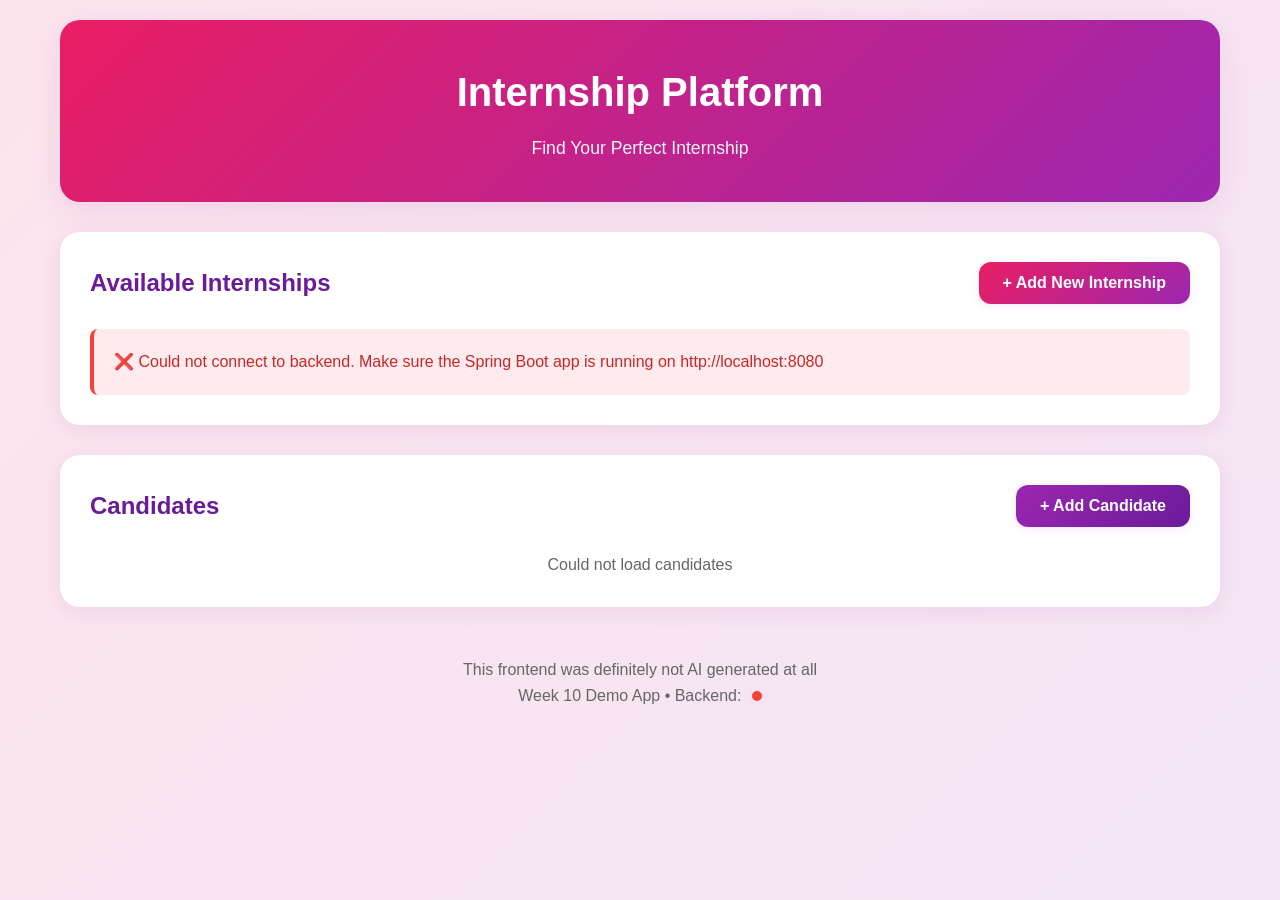
<file: Week11-Final/demo-frontend/index.html>
<!DOCTYPE html>
<html lang="en">
<head>
    <meta charset="UTF-8">
    <meta name="viewport" content="width=device-width, initial-scale=1.0">
    <title>Internship Platform</title>
    <link rel="stylesheet" href="styles.css">
</head>
<body>
    <div class="container">
        <!-- Header -->
        <header class="header">
            <h1>Internship Platform</h1>
            <p class="subtitle">Find Your Perfect Internship</p>
        </header>

        <!-- Main Content -->
        <main class="main-content">
            <!-- Internships Section -->
            <section class="section">
                <div class="section-header">
                    <h2>Available Internships</h2>
                    <button class="btn btn-primary" onclick="openCreateModal()">+ Add New Internship</button>
                </div>

                <!-- Loading State -->
                <div id="loading" class="loading">
                    <div class="spinner"></div>
                    <p>Loading internships...</p>
                </div>

                <!-- Error State -->
                <div id="error" class="error-message" style="display: none;">
                    <p>❌ Could not connect to backend. Make sure the Spring Boot app is running on http://localhost:8080</p>
                </div>

                <!-- Empty State -->
                <div id="empty-state" class="empty-state" style="display: none;">
                    <p>📭 No internships available yet</p>
                    <p class="hint">Click "Add New Internship" to create one!</p>
                </div>

                <!-- Internships Grid -->
                <div id="internships-grid" class="internships-grid"></div>
            </section>

            <!-- Candidates Section -->
            <section class="section">
                <div class="section-header">
                    <h2>Candidates</h2>
                    <button class="btn btn-secondary" onclick="openCandidateModal()">+ Add Candidate</button>
                </div>

                <!-- Candidates List -->
                <div id="candidates-list" class="candidates-list"></div>
            </section>
        </main>

        <!-- Footer -->
        <footer class="footer">
            <p onclick="this.textContent = 'ok fine, it was AI generated'" style="cursor: pointer;">This frontend was definitely not AI generated at all</p>
            <p>Week 10 Demo App • Backend: <span id="backend-status" class="status-dot"></span></p>
        </footer>
    </div>

    <!-- Create Internship Modal -->
    <div id="create-modal" class="modal">
        <div class="modal-content">
            <div class="modal-header">
                <h3>Create New Internship</h3>
                <button class="close-btn" onclick="closeCreateModal()">&times;</button>
            </div>
            <form id="create-form" onsubmit="createInternship(event)">
                <div class="form-group">
                    <label for="title">Job Title *</label>
                    <input type="text" id="title" name="title" required placeholder="e.g., Java Developer Intern">
                </div>

                <div class="form-group">
                    <label for="company">Company *</label>
                    <input type="text" id="company" name="company" required placeholder="e.g., Tech Corp">
                </div>

                <div class="form-group">
                    <label for="location">Location *</label>
                    <input type="text" id="location" name="location" required placeholder="e.g., Amsterdam">
                </div>

                <div class="form-group">
                    <label for="description">Description *</label>
                    <textarea id="description" name="description" rows="4" required placeholder="Describe the internship..."></textarea>
                </div>

                <div class="form-group checkbox-group">
                    <label>
                        <input type="checkbox" id="published" name="published" checked>
                        <span>Publish immediately</span>
                    </label>
                </div>

                <div class="modal-footer">
                    <button type="button" class="btn btn-ghost" onclick="closeCreateModal()">Cancel</button>
                    <button type="submit" class="btn btn-primary">Create Internship</button>
                </div>
            </form>
        </div>
    </div>

    <!-- Create Candidate Modal -->
    <div id="candidate-modal" class="modal">
        <div class="modal-content">
            <div class="modal-header">
                <h3>Add New Candidate</h3>
                <button class="close-btn" onclick="closeCandidateModal()">&times;</button>
            </div>
            <form id="candidate-form" onsubmit="createCandidate(event)">
                <div class="form-group">
                    <label for="candidate-name">Name *</label>
                    <input type="text" id="candidate-name" name="name" required placeholder="e.g., Jan de Vries">
                </div>

                <div class="form-group">
                    <label for="candidate-email">Email *</label>
                    <input type="email" id="candidate-email" name="email" required placeholder="e.g., jan@example.com">
                </div>

                <div class="form-group">
                    <label for="candidate-field">Field of Study *</label>
                    <input type="text" id="candidate-field" name="fieldOfStudy" required placeholder="e.g., Computer Science">
                </div>

                <div class="modal-footer">
                    <button type="button" class="btn btn-ghost" onclick="closeCandidateModal()">Cancel</button>
                    <button type="submit" class="btn btn-secondary">Add Candidate</button>
                </div>
            </form>
        </div>
    </div>

    <script src="app.js"></script>
</body>
</html>
</file>
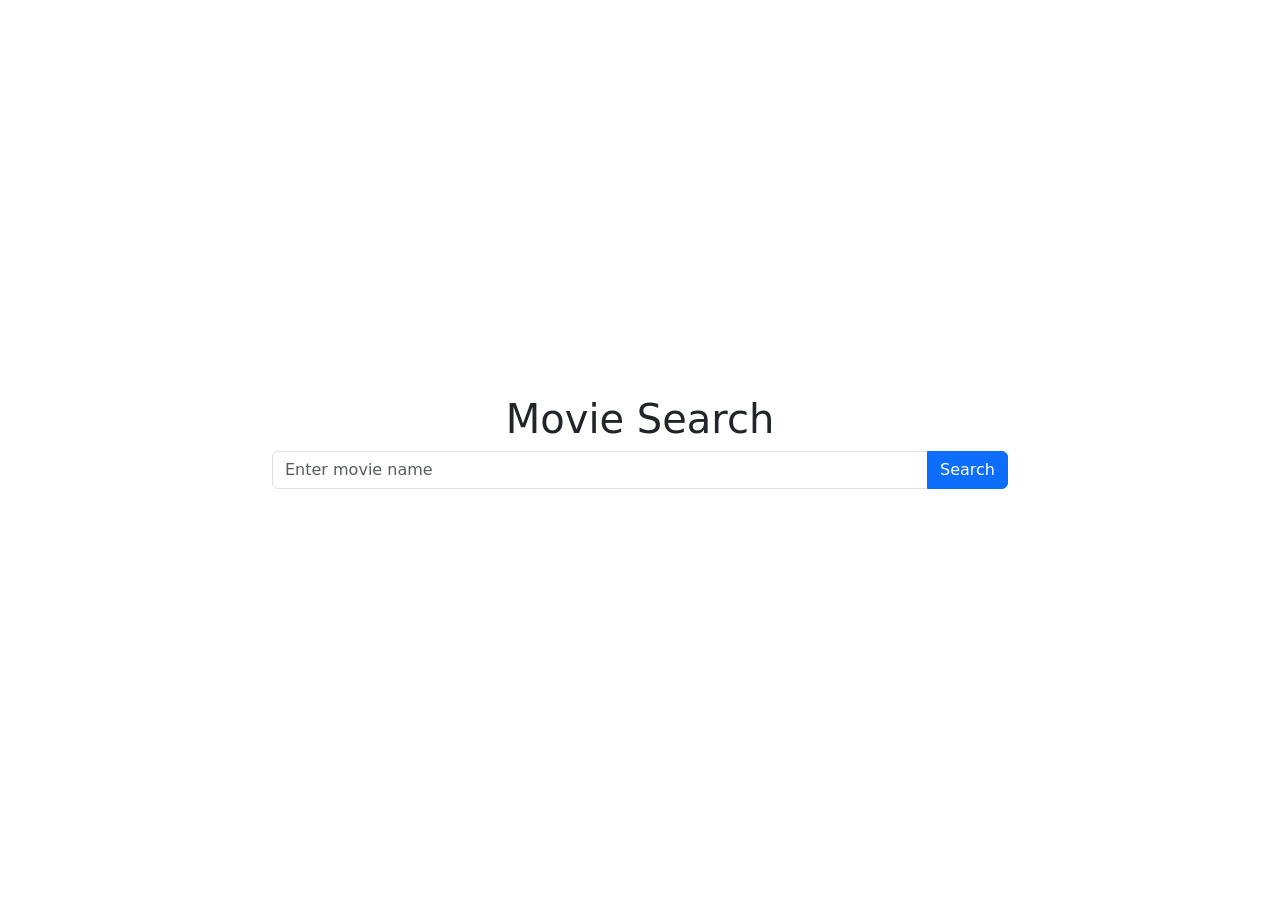
<file: Week9-SQL/4.Thursday/index.html>
<!DOCTYPE html>
<html>
<head>
    <title>Movie Search with OMDB API</title>
    <link href="https://cdn.jsdelivr.net/npm/bootstrap@5.0.2/dist/css/bootstrap.min.css" rel="stylesheet">
    <style>
        .movie-poster {
            width: 150px;
            height: auto;
            margin: 10px;
        }
        .centered-content {
            display: flex;
            justify-content: center;
            align-items: center;
            flex-direction: column;
            min-height: 100vh;
        }
        .movie-list {
            display: flex;
            flex-wrap: wrap;
            justify-content: center;
        }
    </style>
    <script src="https://code.jquery.com/jquery-3.6.0.min.js"></script>
</head>
<body>
    <div class="container">
        <div class="row justify-content-center">
            <div class="col-md-8 centered-content">
                <h1>Movie Search</h1>
                <div class="input-group mb-3">
                    <input type="text" id="movieInput" class="form-control" placeholder="Enter movie name" aria-label="Movie name">
                    <button class="btn btn-primary" type="button" onclick="searchMovies()">Search</button>
                </div>
                <div id="movieDisplay" class="movie-list"></div>
            </div>
        </div>
    </div>

    <script>
        function searchMovies() {
            var movieName = $('#movieInput').val();
            // API KEY WILL GO HERE
            $.ajax({
                url: 'https://www.omdbapi.com/',
                method: 'GET',
                data: {
                    s: movieName,
                    apikey: '16efb775'
                },
                success: function(response) {
                    console.log(response);
                    if (response.Response === "True") {
                        $('#movieDisplay').empty();
                        response.Search.forEach(function(movie) {
                            var poster = movie.Poster !== "N/A" ? movie.Poster : 'placeholder.jpg';
                            $('#movieDisplay').append(
                                '<div class="text-center">' +
                                '<img src="' + poster + '" class="movie-poster img-fluid" alt="Movie Poster">' +
                                '<p>' + movie.Title + ' (' + movie.Year + ')</p>' +
                                '</div>'
                            );
                        });
                    } else {
                        $('#movieDisplay').empty();
                        alert('No movies found!');
                    }
                }
            });
        }
    </script>
    <script src="https://cdn.jsdelivr.net/npm/bootstrap@5.0.2/dist/js/bootstrap.bundle.min.js"></script>
</body>
</html>
</file>
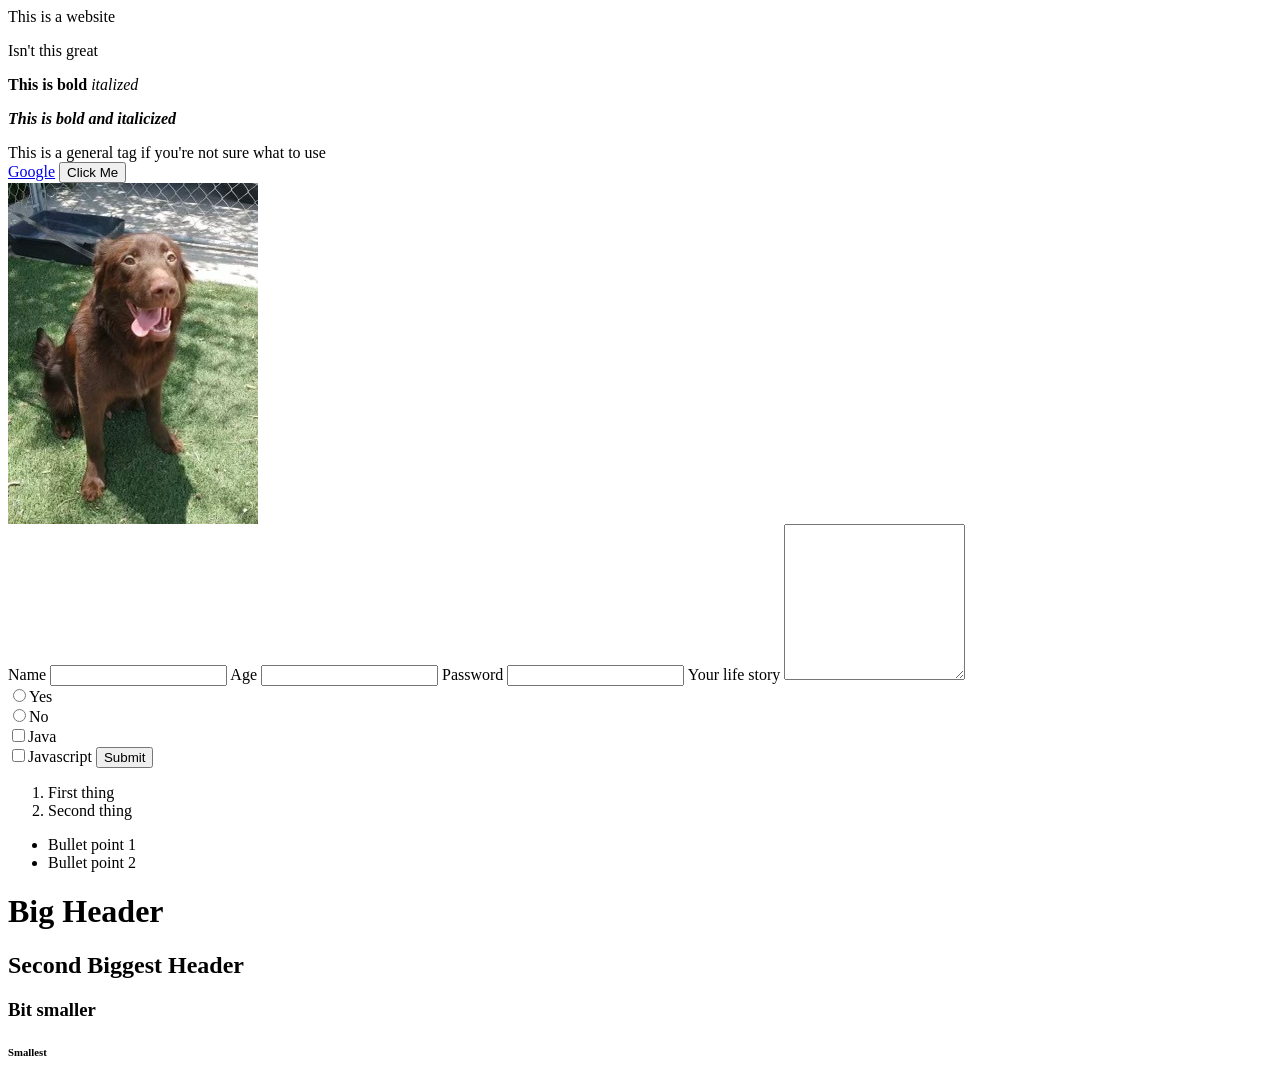
<file: Week7-AdvancedJava/3.Wednesday/HTML/index.html>
<html>
    <p>This is a website</p>
    <p>Isn't this great</p>
    <b>This is bold</b>
    <i>italized</i>
    <p>
        <b><i>This is bold and italicized</i></b>
    </p>
    <!--This is a comment-->
    <div>This is a general tag if you're not sure what to use</div>
    <a href="https://www.google.com">Google</a>
    <button>Click Me</button>
    <!--self closing tag-->
    <div>
    <img src="dog1.jpg" /> 
    </div>

    <!--Form fields-->
    <form>
        <label>Name</label>
        <input type="text" />
        <label>Age</label>
        <input type="number" />
        <label>Password</label>
        <input type="password" />
        <label>Your life story</label>
        <textarea rows="10"></textarea>
        <br>
        <input type="radio" value="yes">Yes
        <br>
        <input type="radio" value="no">No
        <br>
        <input type="checkbox" value="java">Java
        <br>
        <input type="checkbox" value="javascript">Javascript
        <button type="submit">Submit</button>
    </form>

    <ol>
        <li>First thing</li>
        <li>Second thing</li>
    </ol>

    <ul>
        <li>Bullet point 1</li>
        <li>Bullet point 2</li>
    </ul>

    <h1>Big Header</h1>
    <h2>Second Biggest Header</h2>
    <h3>Bit smaller</h3>
    <h6>Smallest</h6>
</html>
</file>
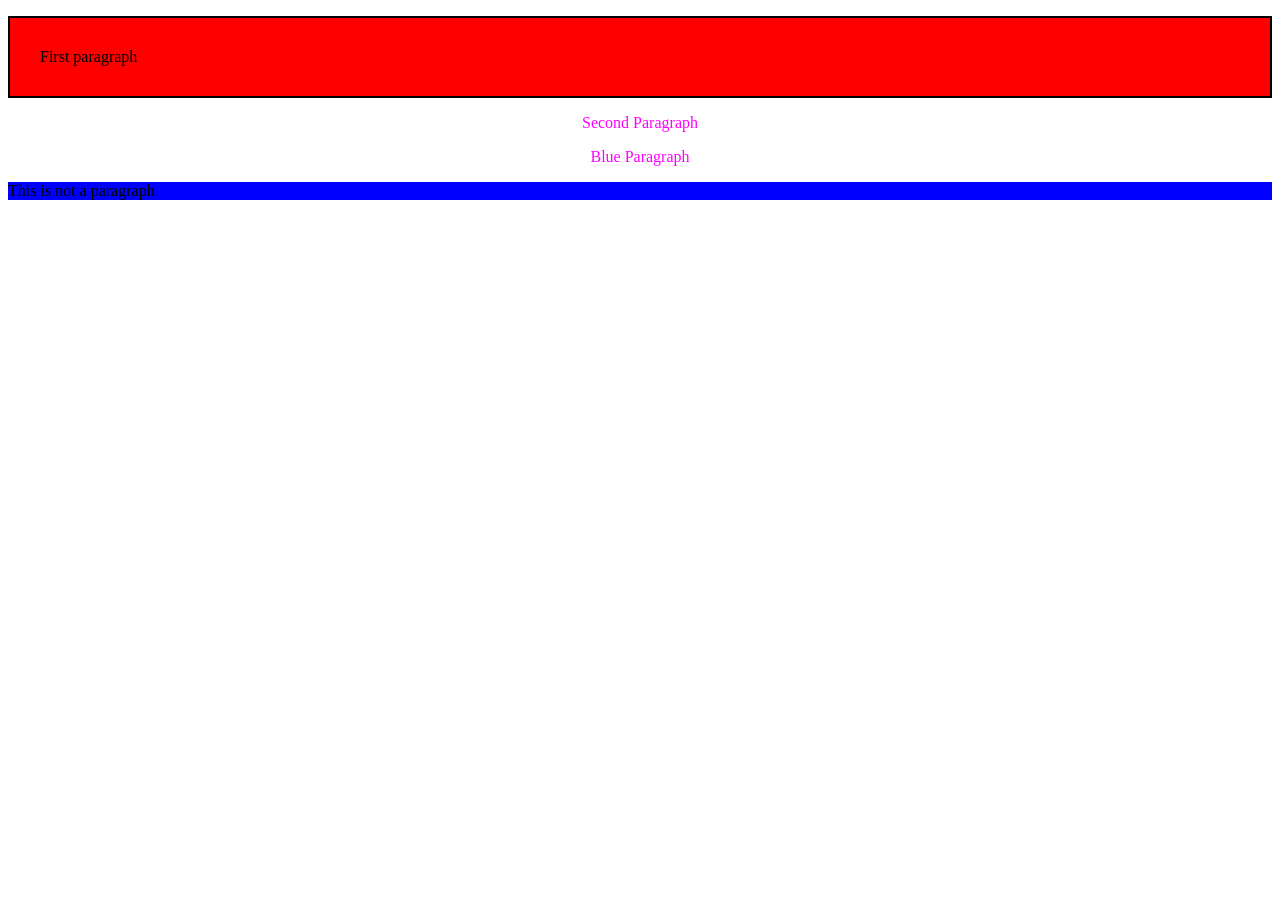
<file: Week7-AdvancedJava/3.Wednesday/HTML/css_example.html>
<!DOCTYPE html>
<html lang="en">
<head>
    <meta charset="UTF-8">
    <meta name="viewport" content="width=device-width, initial-scale=1.0">
    <title>Document</title>
    <link rel="stylesheet" href="css_example.css"> 
</head>
<body>
    <p id="firstParagraph">First paragraph</p>
    <p class="blueParagraph">Second Paragraph</p>
    <p class="blueParagraph secondClass">Blue Paragraph</p>
    <div>This is not a paragraph</div>
</body>
</html>
</file>
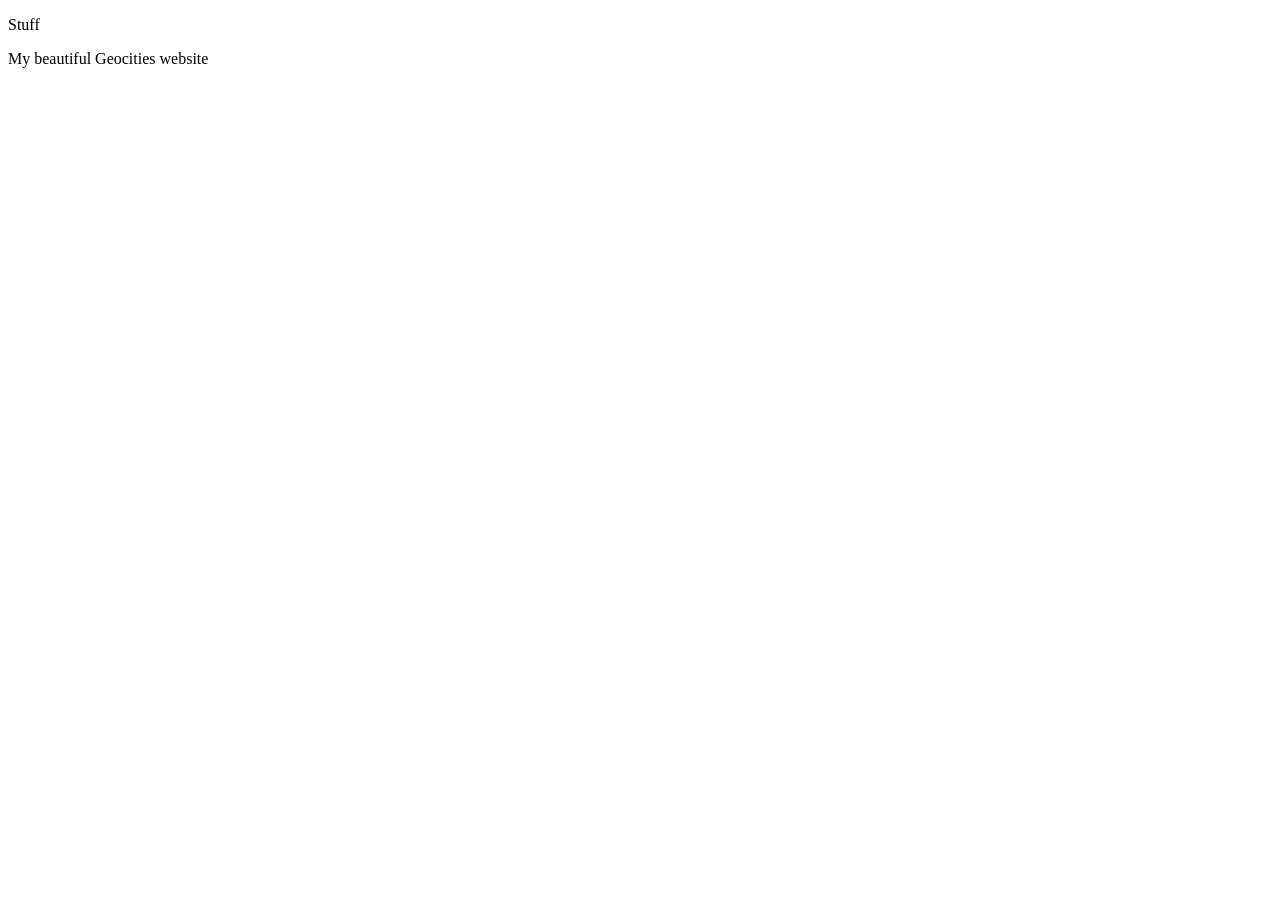
<file: Week7-AdvancedJava/3.Wednesday/HTML/shortcut.html>
<!DOCTYPE html>
<html lang="en">
<head>
    <meta charset="UTF-8">
    <meta name="viewport" content="width=device-width, initial-scale=1.0">
    <title>My Website</title>
</head>
<body>
    <p>Stuff</p>
    <p>My beautiful Geocities website</p>
</body>
</html>
</file>
<file: Week11-Final/demo-frontend/styles.css>
/* Color Palette - Pink, Purple, White */
:root {
    --primary-pink: #e91e63;
    --primary-purple: #9c27b0;
    --light-pink: #fce4ec;
    --light-purple: #f3e5f5;
    --dark-purple: #6a1b9a;
    --white: #ffffff;
    --text-dark: #2d2d2d;
    --text-light: #666666;
    --border: #e0e0e0;
    --shadow: rgba(156, 39, 176, 0.1);
    --gradient: linear-gradient(135deg, #e91e63 0%, #9c27b0 100%);
}

/* Reset & Base */
* {
    margin: 0;
    padding: 0;
    box-sizing: border-box;
}

body {
    font-family: -apple-system, BlinkMacSystemFont, 'Segoe UI', Roboto, Oxygen, Ubuntu, Cantarell, sans-serif;
    background: linear-gradient(135deg, #fce4ec 0%, #f3e5f5 100%);
    color: var(--text-dark);
    min-height: 100vh;
    line-height: 1.6;
}

/* Container */
.container {
    max-width: 1200px;
    margin: 0 auto;
    padding: 20px;
}

/* Header */
.header {
    text-align: center;
    padding: 40px 20px;
    background: var(--white);
    border-radius: 20px;
    box-shadow: 0 8px 32px var(--shadow);
    margin-bottom: 30px;
    background: var(--gradient);
    color: var(--white);
}

.header h1 {
    font-size: 2.5rem;
    font-weight: 700;
    margin-bottom: 10px;
}

.subtitle {
    font-size: 1.1rem;
    opacity: 0.95;
}

/* Main Content */
.main-content {
    display: flex;
    flex-direction: column;
    gap: 30px;
}

/* Section */
.section {
    background: var(--white);
    border-radius: 20px;
    padding: 30px;
    box-shadow: 0 4px 20px var(--shadow);
}

.section-header {
    display: flex;
    justify-content: space-between;
    align-items: center;
    margin-bottom: 25px;
    flex-wrap: wrap;
    gap: 15px;
}

.section-header h2 {
    font-size: 1.5rem;
    color: var(--dark-purple);
}

/* Buttons */
.btn {
    padding: 12px 24px;
    border: none;
    border-radius: 12px;
    font-size: 1rem;
    font-weight: 600;
    cursor: pointer;
    transition: all 0.3s ease;
    box-shadow: 0 2px 8px var(--shadow);
}

.btn:hover {
    transform: translateY(-2px);
    box-shadow: 0 4px 12px var(--shadow);
}

.btn-primary {
    background: var(--gradient);
    color: var(--white);
}

.btn-secondary {
    background: linear-gradient(135deg, var(--primary-purple) 0%, var(--dark-purple) 100%);
    color: var(--white);
}

.btn-ghost {
    background: transparent;
    color: var(--primary-purple);
    border: 2px solid var(--primary-purple);
    box-shadow: none;
}

.btn-ghost:hover {
    background: var(--light-purple);
}

.btn-delete {
    background: #f44336;
    color: var(--white);
    padding: 8px 16px;
    font-size: 0.9rem;
}

/* Loading State */
.loading {
    text-align: center;
    padding: 40px;
    color: var(--primary-purple);
}

.spinner {
    width: 50px;
    height: 50px;
    margin: 0 auto 20px;
    border: 4px solid var(--light-purple);
    border-top: 4px solid var(--primary-purple);
    border-radius: 50%;
    animation: spin 1s linear infinite;
}

@keyframes spin {
    0% { transform: rotate(0deg); }
    100% { transform: rotate(360deg); }
}

/* Error & Empty States */
.error-message {
    background: #ffebee;
    border-left: 4px solid #f44336;
    padding: 20px;
    border-radius: 8px;
    color: #c62828;
}

.empty-state {
    text-align: center;
    padding: 60px 20px;
    color: var(--text-light);
}

.empty-state p:first-child {
    font-size: 1.5rem;
    margin-bottom: 10px;
}

.hint {
    font-size: 0.9rem;
    opacity: 0.7;
}

/* Internships Grid */
.internships-grid {
    display: grid;
    grid-template-columns: repeat(auto-fill, minmax(320px, 1fr));
    gap: 20px;
}

.internship-card {
    background: linear-gradient(135deg, var(--light-pink) 0%, var(--light-purple) 100%);
    border-radius: 16px;
    padding: 24px;
    transition: all 0.3s ease;
    border: 2px solid transparent;
}

.internship-card:hover {
    transform: translateY(-4px);
    box-shadow: 0 8px 24px var(--shadow);
    border-color: var(--primary-purple);
}

.internship-card h3 {
    color: var(--dark-purple);
    font-size: 1.3rem;
    margin-bottom: 8px;
}

.company {
    color: var(--primary-pink);
    font-weight: 600;
    margin-bottom: 4px;
    display: flex;
    align-items: center;
    gap: 6px;
}

.location {
    color: var(--text-light);
    font-size: 0.9rem;
    margin-bottom: 12px;
    display: flex;
    align-items: center;
    gap: 6px;
}

.description {
    color: var(--text-dark);
    line-height: 1.5;
    margin-bottom: 16px;
}

.card-footer {
    display: flex;
    justify-content: space-between;
    align-items: center;
    margin-top: 16px;
}

.badge {
    display: inline-block;
    padding: 6px 12px;
    border-radius: 20px;
    font-size: 0.85rem;
    font-weight: 600;
}

.badge-published {
    background: #4caf50;
    color: var(--white);
}

.badge-draft {
    background: #ff9800;
    color: var(--white);
}

/* Candidates List */
.candidates-list {
    display: grid;
    gap: 12px;
}

.candidate-card {
    background: var(--light-purple);
    border-radius: 12px;
    padding: 20px;
    display: flex;
    justify-content: space-between;
    align-items: center;
    transition: all 0.3s ease;
}

.candidate-card:hover {
    background: var(--light-pink);
    transform: translateX(4px);
}

.candidate-info h4 {
    color: var(--dark-purple);
    margin-bottom: 4px;
}

.candidate-email {
    color: var(--text-light);
    font-size: 0.9rem;
}

.candidate-field {
    color: var(--primary-purple);
    font-size: 0.9rem;
    font-weight: 600;
}

/* Modal */
.modal {
    display: none;
    position: fixed;
    top: 0;
    left: 0;
    width: 100%;
    height: 100%;
    background: rgba(0, 0, 0, 0.5);
    backdrop-filter: blur(4px);
    z-index: 1000;
    align-items: center;
    justify-content: center;
}

.modal.active {
    display: flex;
}

.modal-content {
    background: var(--white);
    border-radius: 20px;
    width: 90%;
    max-width: 500px;
    max-height: 90vh;
    overflow-y: auto;
    box-shadow: 0 20px 60px rgba(0, 0, 0, 0.3);
    animation: slideIn 0.3s ease;
}

@keyframes slideIn {
    from {
        opacity: 0;
        transform: translateY(-20px);
    }
    to {
        opacity: 1;
        transform: translateY(0);
    }
}

.modal-header {
    display: flex;
    justify-content: space-between;
    align-items: center;
    padding: 24px 24px 0;
    margin-bottom: 20px;
}

.modal-header h3 {
    color: var(--dark-purple);
    font-size: 1.5rem;
}

.close-btn {
    background: none;
    border: none;
    font-size: 2rem;
    color: var(--text-light);
    cursor: pointer;
    transition: color 0.3s;
}

.close-btn:hover {
    color: var(--primary-pink);
}

/* Form */
form {
    padding: 0 24px 24px;
}

.form-group {
    margin-bottom: 20px;
}

.form-group label {
    display: block;
    color: var(--dark-purple);
    font-weight: 600;
    margin-bottom: 8px;
}

.form-group input,
.form-group textarea {
    width: 100%;
    padding: 12px;
    border: 2px solid var(--border);
    border-radius: 8px;
    font-size: 1rem;
    transition: border-color 0.3s;
    font-family: inherit;
}

.form-group input:focus,
.form-group textarea:focus {
    outline: none;
    border-color: var(--primary-purple);
}

.checkbox-group {
    display: flex;
    align-items: center;
}

.checkbox-group label {
    display: flex;
    align-items: center;
    cursor: pointer;
    margin-bottom: 0;
}

.checkbox-group input[type="checkbox"] {
    width: auto;
    margin-right: 8px;
    cursor: pointer;
}

.modal-footer {
    display: flex;
    gap: 12px;
    justify-content: flex-end;
    margin-top: 24px;
}

/* Footer */
.footer {
    text-align: center;
    padding: 20px;
    color: var(--text-light);
    margin-top: 30px;
}

.status-dot {
    display: inline-block;
    width: 10px;
    height: 10px;
    border-radius: 50%;
    background: #4caf50;
    margin-left: 6px;
    animation: pulse 2s infinite;
}

.status-dot.offline {
    background: #f44336;
}

@keyframes pulse {
    0%, 100% { opacity: 1; }
    50% { opacity: 0.5; }
}

/* Responsive */
@media (max-width: 768px) {
    .header h1 {
        font-size: 2rem;
    }

    .section {
        padding: 20px;
    }

    .section-header {
        flex-direction: column;
        align-items: flex-start;
    }

    .internships-grid {
        grid-template-columns: 1fr;
    }
}
</file>
<file: Week7-AdvancedJava/3.Wednesday/HTML/css_example.css>
/* comments in CSS */
/* to target by id use the # sign */

#firstParagraph {
    /*inside the curly braces is our styling*/
    background-color: red;
    border: 2px solid black;
    padding: 30px;
}

/*you target class with the . */
.blueParagraph{
  color:magenta; 
  text-align: center;
} 

/*Target just certain tags */

div {
    background-color: blue;
}

/* psuedo class */
.blueParagraph:hover {
    background-color: aquamarine;
}
</file>
